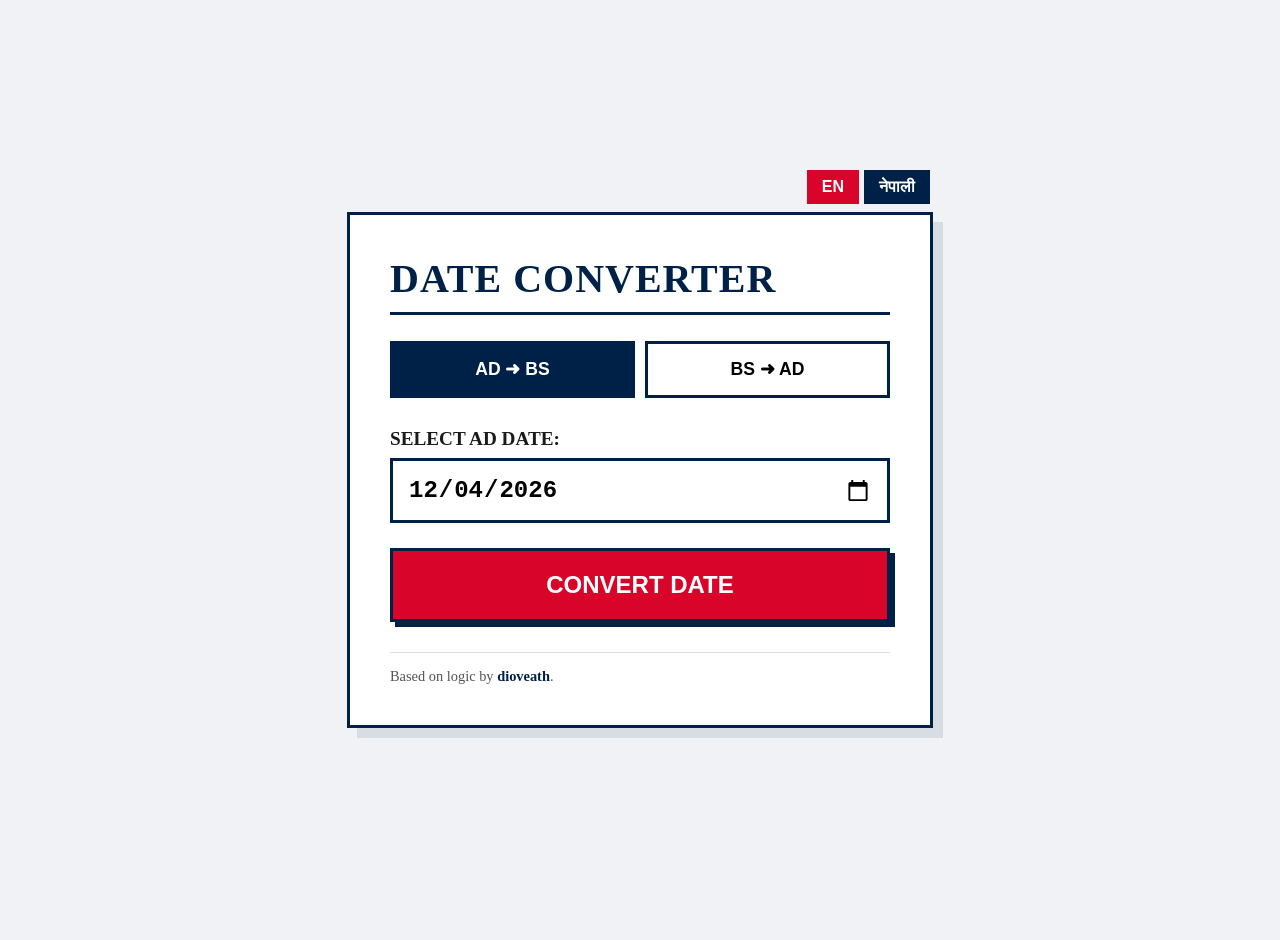
<file: index.html>
<!DOCTYPE html>
<html lang="en">
<head>
    <meta charset="UTF-8">
    <meta name="viewport" content="width=device-width, initial-scale=1.0">
    <title>Nepali Date Converter | AD to BS & BS to AD | Bikram Sambat</title>
    
    <!-- SEO Meta Tags -->
    <meta name="description" content="Quickly convert English (AD) dates to Nepali (BS) Bikram Sambat dates and vice versa. Free, accurate, and mobile-friendly Nepali date converter.">
    <meta name="keywords" content="Nepali Date Converter, AD to BS, BS to AD, Bikram Sambat, Nepali Calendar, Convert English Date to Nepali, नेपाली मिति रूपान्तरण">
    <meta name="author" content="UniqueJackal5">
    <link rel="canonical" href="https://www.santoshadhikari12.com.np/projects/date-converter/" />
    
    <!-- Favicon -->
    <link rel="icon" type="image/x-icon" href="favicon.ico">
    <link rel="apple-touch-icon" href="logo.png">

    <!-- OpenGraph Tags -->
    <meta property="og:title" content="Nepali Date Converter | AD to BS & BS to AD">
    <meta property="og:description" content="The most accurate tool for Bikram Sambat conversion.">
    <meta property="og:image" content="logo.png">
    <meta property="og:type" content="website">
    <meta property="og:url" content="https://www.santoshadhikari12.com.np/projects/date-converter/">
    
    <!-- Structured Data (JSON-LD) for Google -->
    <script type="application/ld+json">
    {
      "@context": "https://schema.org",
      "@type": "WebApplication",
      "name": "Nepali Date Converter",
      "url": "https://www.santoshadhikari12.com.np/projects/date-converter/",
      "description": "Accurate AD to BS and BS to AD date converter for Bikram Sambat.",
      "applicationCategory": "Utility",
      "operatingSystem": "All",
      "author": {
        "@type": "Person",
        "name": "UniqueJackal5"
      }
    }
    </script>
    
    <link rel="stylesheet" href="style.css">
</head>
<body>

    <main class="app-container">
        <div class="lang-toggle">
            <button id="btnEn" class="active">EN</button>
            <button id="btnNe">नेपाली</button>
        </div>

        <h1 id="title">Date Converter</h1>

        <div class="mode-selector">
            <button id="modeADtoBS" class="active">AD ➜ BS</button>
            <button id="modeBStoAD">BS ➜ AD</button>
        </div>

        <section class="converter-form">
            <div class="form-group">
                <label id="dateLabel" for="dateInput">Select AD Date:</label>
                <input type="date" id="dateInput">
            </div>

            <button id="convertBtn" class="convert-btn">Convert Date</button>
        </section>

        <section id="result-display" style="display: none;">
            <div id="resultLabel" class="result-label">Converted Date:</div>
            <div id="resultValue" class="result-value"></div>
        </section>

        <footer class="footer-credits">
            Based on logic by <a href="https://github.com/dioveath/ad-bs-date-converter" target="_blank" rel="noopener">dioveath</a>.
        </footer>
    </main>

    <script src="converter.js"></script>
    <script>
        const dateInput = document.getElementById('dateInput');
        const convertBtn = document.getElementById('convertBtn');
        const resultDisplay = document.getElementById('result-display');
        const resultValue = document.getElementById('resultValue');
        const resultLabel = document.getElementById('resultLabel');
        const title = document.getElementById('title');
        const dateLabel = document.getElementById('dateLabel');
        
        const modeADtoBS = document.getElementById('modeADtoBS');
        const modeBStoAD = document.getElementById('modeBStoAD');
        const btnEn = document.getElementById('btnEn');
        const btnNe = document.getElementById('btnNe');

        let currentMode = 'ADtoBS';
        let currentLang = 'EN';

        const UI_TEXT = {
            EN: {
                title: "Date Converter",
                adToBs: "AD ➜ BS",
                bsToAd: "BS ➜ AD",
                labelAD: "Select AD Date:",
                labelBS: "Enter BS Date (YYYY-MM-DD):",
                btnConvert: "Convert Date",
                resultLabel: "Converted Date:",
                errorRangeAD: "Range: 1944-2033 AD",
                errorRangeBS: "Range: 2000-2090 BS",
                invalidDate: "Invalid Date Format"
            },
            NE: {
                title: "मिति रूपान्तरण",
                adToBs: "ई.सं ➜ वि.सं",
                bsToAd: "वि.सं ➜ ई.सं",
                labelAD: "ई.सं मिति रोज्नुहोस्:",
                labelBS: "वि.सं मिति (YYYY-MM-DD):",
                btnConvert: "रूपान्तरण गर्नुहोस्",
                resultLabel: "रूपान्तरित मिति:",
                errorRangeAD: "सीमा: १९४४-२०३३ ई.सं",
                errorRangeBS: "सीमा: २०००-२०९० वि.सं",
                invalidDate: "गलत मिति ढाँचा"
            }
        };

        function updateUI() {
            const lang = UI_TEXT[currentLang];
            title.innerText = lang.title;
            modeADtoBS.innerText = lang.adToBs;
            modeBStoAD.innerText = lang.bsToAd;
            convertBtn.innerText = lang.btnConvert;
            resultLabel.innerText = lang.resultLabel;
            
            const currentValue = dateInput.value;
            const currentYear = parseInt(currentValue.split('-')[0]);

            if (currentMode === 'ADtoBS') {
                dateLabel.innerText = lang.labelAD;
                dateInput.type = 'date';
                
                // If the current value is clearly not a valid AD date (outside 1944-2033)
                // or if it contains non-English digits
                const isInvalidAD = isNaN(currentYear) || currentYear > 2033 || currentYear < 1944 || /[^\x00-\x7F]/.test(currentValue);
                
                if (isInvalidAD) {
                    dateInput.value = new Date().toISOString().split('T')[0];
                }
            } else {
                dateLabel.innerText = lang.labelBS;
                dateInput.type = 'text';
                dateInput.placeholder = currentLang === 'EN' ? '2081-01-01' : '२०८१-०१-०१';
                
                // If switching from AD mode (year < 2034), set a sensible BS date
                if (!isNaN(currentYear) && currentYear < 2034) {
                    dateInput.value = currentLang === 'EN' ? '2081-01-01' : '२०८१-०१-०१';
                } else if (currentLang === 'NE' && !/[^\x00-\x7F]/.test(currentValue)) {
                    // Transliterate English BS date to Nepali if language switched to NE
                    dateInput.value = toNepaliDigits(currentValue);
                } else if (currentLang === 'EN' && /[^\x00-\x7F]/.test(currentValue)) {
                    // Transliterate Nepali BS date to English if language switched to EN
                    dateInput.value = currentValue.split('').map(c => {
                        const idx = NE_DIGITS.indexOf(c);
                        return idx !== -1 ? idx : c;
                    }).join('');
                }
            }
            resultDisplay.style.display = 'none';
        }

        modeADtoBS.onclick = () => {
            currentMode = 'ADtoBS';
            modeADtoBS.classList.add('active');
            modeBStoAD.classList.remove('active');
            updateUI();
        };

        modeBStoAD.onclick = () => {
            currentMode = 'BStoAD';
            modeBStoAD.classList.add('active');
            modeADtoBS.classList.remove('active');
            updateUI();
        };

        btnEn.onclick = () => {
            currentLang = 'EN';
            btnEn.classList.add('active');
            btnNe.classList.remove('active');
            updateUI();
        };

        btnNe.onclick = () => {
            currentLang = 'NE';
            btnNe.classList.add('active');
            btnEn.classList.remove('active');
            updateUI();
        };

        convertBtn.onclick = () => {
            let res;
            const val = dateInput.value;
            if (!val) return;

            if (currentMode === 'ADtoBS') {
                const [y, m, d] = val.split('-').map(Number);
                res = adToBs(y, m, d);
                if (res) {
                    if (currentLang === 'EN') {
                        resultValue.innerText = `${res.dayName}, ${res.monthName} ${res.day}, ${res.year} BS`;
                    } else {
                        resultValue.innerText = `${res.dayNameNe}, ${res.monthNameNe} ${res.dayNe}, ${res.yearNe} वि.सं`;
                    }
                } else {
                    resultValue.innerText = UI_TEXT[currentLang].errorRangeAD;
                }
            } else {
                // Handle BS to AD
                const parts = val.split('-').map(Number);
                if (parts.length !== 3) {
                    resultValue.innerText = UI_TEXT[currentLang].invalidDate;
                } else {
                    res = bsToAd(parts[0], parts[1], parts[2]);
                    if (res) {
                        if (currentLang === 'EN') {
                            resultValue.innerText = `${res.dayName}, ${res.monthName} ${res.day}, ${res.year} AD`;
                        } else {
                            resultValue.innerText = `${res.dayNameNe}, ${res.monthNameNe} ${res.dayNe}, ${res.yearNe} ई.सं`;
                        }
                    } else {
                        resultValue.innerText = UI_TEXT[currentLang].errorRangeBS;
                    }
                }
            }
            resultDisplay.style.display = 'block';
        };

        // Initialize today's date
        dateInput.value = new Date().toISOString().split('T')[0];
        updateUI();
    </script>
</body>
</html>
</file>
<file: style.css>
/* style.css */
:root {
    --primary-color: #002147; /* Deep Navy */
    --accent-color: #d90429;  /* Crimson */
    --text-color: #1a1a1a;
    --bg-color: #ffffff;
    --border-width: 3px;
}

body {
    font-family: 'Georgia', serif;
    background-color: #f0f2f5;
    color: var(--text-color);
    margin: 0;
    padding: 20px;
    display: flex;
    justify-content: center;
    align-items: center;
    min-height: 100vh;
}

.app-container {
    background: var(--bg-color);
    border: var(--border-width) solid var(--primary-color);
    box-shadow: 10px 10px 0px rgba(0, 33, 71, 0.1);
    padding: 40px;
    width: 100%;
    max-width: 500px;
    position: relative;
}

h1 {
    font-size: 2.5rem;
    margin-top: 0;
    color: var(--primary-color);
    border-bottom: var(--border-width) solid var(--primary-color);
    padding-bottom: 10px;
    text-transform: uppercase;
    letter-spacing: 1px;
}

.lang-toggle {
    position: absolute;
    top: -45px;
    right: 0;
    display: flex;
    gap: 5px;
}

.lang-toggle button {
    background: var(--primary-color);
    color: white;
    border: none;
    padding: 8px 15px;
    font-weight: bold;
    cursor: pointer;
    font-size: 1rem;
}

.lang-toggle button.active {
    background: var(--accent-color);
}

.mode-selector {
    display: grid;
    grid-template-columns: 1fr 1fr;
    gap: 10px;
    margin-bottom: 30px;
}

.mode-selector button {
    background: white;
    border: var(--border-width) solid var(--primary-color);
    padding: 15px;
    font-size: 1.1rem;
    font-weight: 800;
    cursor: pointer;
    transition: all 0.2s;
}

.mode-selector button.active {
    background: var(--primary-color);
    color: white;
}

.form-group {
    margin-bottom: 25px;
    text-align: left;
}

label {
    display: block;
    font-weight: 900;
    margin-bottom: 8px;
    font-size: 1.2rem;
    text-transform: uppercase;
}

input {
    width: 100%;
    padding: 15px;
    border: var(--border-width) solid var(--primary-color);
    font-size: 1.5rem;
    font-family: 'Courier New', monospace;
    font-weight: bold;
    box-sizing: border-box;
}

.convert-btn {
    width: 100%;
    background: var(--accent-color);
    color: white;
    border: var(--border-width) solid var(--primary-color);
    padding: 20px;
    font-size: 1.5rem;
    font-weight: 900;
    cursor: pointer;
    text-transform: uppercase;
    box-shadow: 5px 5px 0px var(--primary-color);
    transition: transform 0.1s, box-shadow 0.1s;
}

.convert-btn:active {
    transform: translate(2px, 2px);
    box-shadow: 2px 2px 0px var(--primary-color);
}

#result-display {
    margin-top: 40px;
    padding: 25px;
    border: var(--border-width) dashed var(--primary-color);
    background: #fdfdfd;
}

.result-label {
    font-size: 1rem;
    font-weight: bold;
    color: #666;
    margin-bottom: 5px;
}

.result-value {
    font-size: 2rem;
    font-weight: 900;
    color: var(--primary-color);
}

.footer-credits {
    margin-top: 30px;
    font-size: 0.9rem;
    color: #555;
    border-top: 1px solid #ddd;
    padding-top: 15px;
}

.footer-credits a {
    color: var(--primary-color);
    text-decoration: none;
    font-weight: bold;
}

@media (max-width: 600px) {
    body { padding: 10px; }
    .app-container { padding: 20px; }
    h1 { font-size: 1.8rem; }
    .convert-btn { font-size: 1.2rem; }
}
</file>
